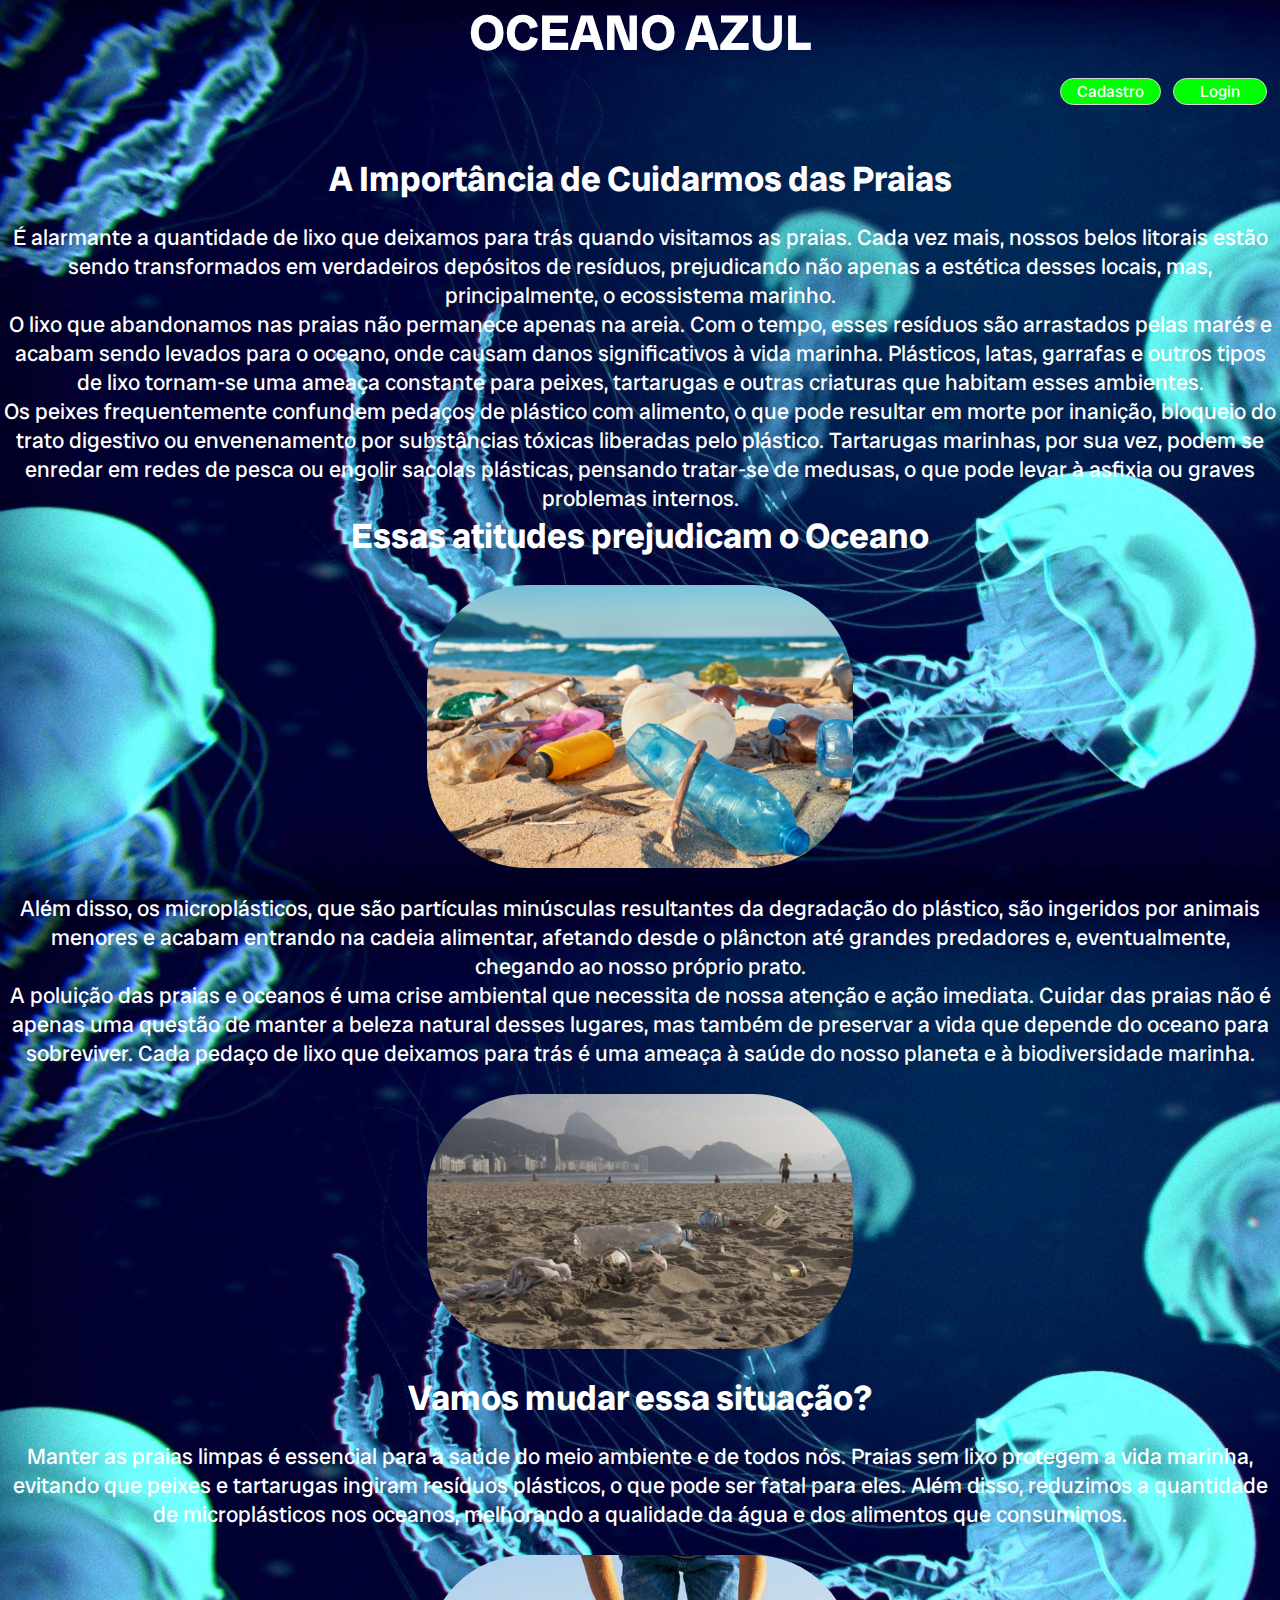
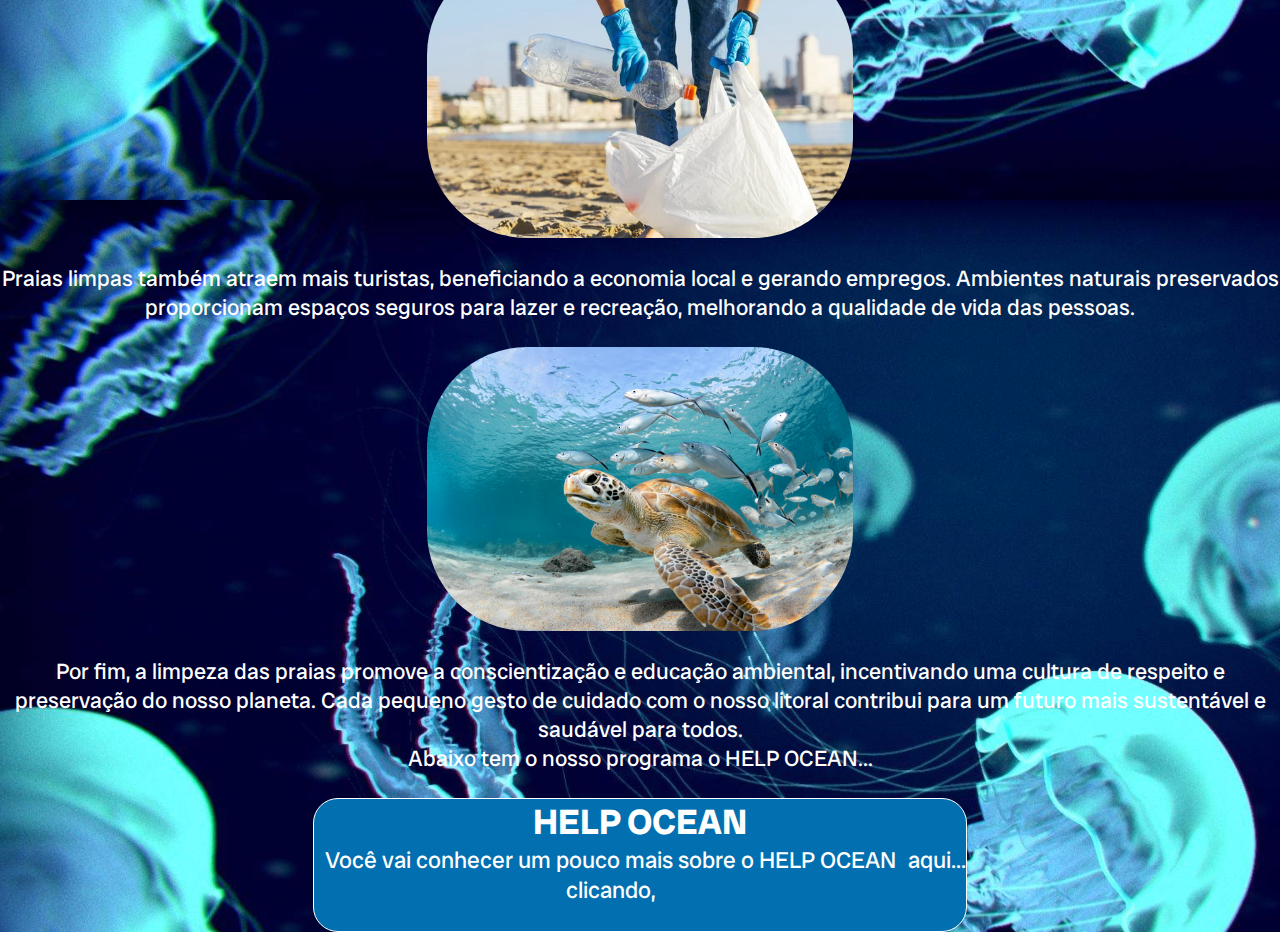
<file: index.html>
<!DOCTYPE html>
<html lang="pt-br">
<head>
    <meta charset="UTF-8">
    <meta name="viewport" content="width=device-width, initial-scale=1.0">
    <title>Pagina Inicial</title>
    <link rel="stylesheet" href="./base/css/p-inicial.css">
</head>

<body>
    <header>
        <h1>OCEANO AZUL</h1>
        <div class="btn">
            <a class="btn-criar-conta" href="./cadastro.html">Cadastro</a>
            <a class="btn-login"  href="./login.html">Login</a>
        </div>
    </header>
    <main>
        <h2>A Importância de Cuidarmos das Praias</h2>
        <br>
        <p>É alarmante a quantidade de lixo que deixamos para trás quando visitamos as praias. Cada vez mais, nossos belos litorais estão sendo transformados em verdadeiros depósitos de resíduos, prejudicando não apenas a estética desses locais, mas, principalmente, o ecossistema marinho. <br>
            O lixo que abandonamos nas praias não permanece apenas na areia. Com o tempo, esses resíduos são arrastados pelas marés e acabam sendo levados para o oceano, onde causam danos significativos à vida marinha. Plásticos, latas, garrafas e outros tipos de lixo tornam-se uma ameaça constante para peixes, tartarugas e outras criaturas que habitam esses ambientes. <br>
            Os peixes frequentemente confundem pedaços de plástico com alimento, o que pode resultar em morte por inanição, bloqueio do trato digestivo ou envenenamento por substâncias tóxicas liberadas pelo plástico. Tartarugas marinhas, por sua vez, podem se enredar em redes de pesca ou engolir sacolas plásticas, pensando tratar-se de medusas, o que pode levar à asfixia ou graves problemas internos. <br>
        </p>
        <h3>Essas atitudes prejudicam o Oceano</h3>
        <div class="praia-suja">
        <img src="./base/img/praia-suja4.jpg" alt="praia suja"  class="p2" >
        </div>
        <p>Além disso, os microplásticos, que são partículas minúsculas resultantes da degradação do plástico, são ingeridos por animais menores e acabam entrando na cadeia alimentar, afetando desde o plâncton até grandes predadores e, eventualmente, chegando ao nosso próprio prato. <br>
            A poluição das praias e oceanos é uma crise ambiental que necessita de nossa atenção e ação imediata. Cuidar das praias não é apenas uma questão de manter a beleza natural desses lugares, mas também de preservar a vida que depende do oceano para sobreviver. Cada pedaço de lixo que deixamos para trás é uma ameaça à saúde do nosso planeta e à biodiversidade marinha.
        </p>
        <div class="praia-suja">
            <img src="./base/img/praia-sujeira3.jpg" alt="praia suja" class="p2">
        </div>
        <h2>Vamos mudar essa situação?</h2>
        <br>
            <p>Manter as praias limpas é essencial para a saúde do meio ambiente e de todos nós. Praias sem lixo protegem a vida marinha, evitando que peixes e tartarugas ingiram resíduos plásticos, o que pode ser fatal para eles. Além disso, reduzimos a quantidade de microplásticos nos oceanos, melhorando a qualidade da água e dos alimentos que consumimos.
            </p>
            <div class="praia-suja">
                <img src="./base/img/limpando-praia1.jpg" alt="limpando a praia" class="p2">
            </div>
            <p>Praias limpas também atraem mais turistas, beneficiando a economia local e gerando empregos. Ambientes naturais preservados proporcionam espaços seguros para lazer e recreação, melhorando a qualidade de vida das pessoas.</p>
            <div class="praia-suja">
                <img src="./base/img/oceano-limpo.jpg" alt="oceanomlimpo" class="p2">
            </div>
            <p>Por fim, a limpeza das praias promove a conscientização e educação ambiental, incentivando uma cultura de respeito e preservação do nosso planeta. Cada pequeno gesto de cuidado com o nosso litoral contribui para um futuro mais sustentável e saudável para todos.
                <br>
                Abaixo tem o nosso programa o HELP OCEAN...
            </p>
            <div class="content">
                <div class="help-ocean">
                    <h2>HELP OCEAN</h2>
                    <p>Você vai conhecer um pouco mais sobre o HELP OCEAN clicando, <a href="./help-ocean.html">aqui...</a>
                </div>
            </div>
    </main>
    <script src="./base/java/script.js"></script>
</body>
</html>
</file>
<file: base/css/p-inicial.css>
@import url('https://fonts.googleapis.com/css2?family=Bebas+Neue&family=Radio+Canada+Big:ital,wght@0,400..700;1,400..700&display=swap');

*{
    margin: 0;
    padding: 0;
}


body {
    background-image: url('../img/fundo2.jpg');
    background-size: cover;
    font-family: "Radio Canada Big", sans-serif;
    width: 100vw;
    height: 100vh;
}

header{
   margin-bottom: 3%;
}

h1{
    margin: 0;
    padding: 0;
    font-size: 50px;
    text-align: center;
    color: #fff;
}

.content p{
    font-size: 23px; 
    color: #fff;
}

h2{
    margin: 0;
    padding: 0;
    font-size: 30px;
    text-align: center;
    color: #fff;
}

main p{
    font-size: 22px;
    color: #fff;
    display: flex;
    text-align: center;
}

main h3{
    font-size: 35px;
    color: #fff;
}

main h2{
    font-size: 35px;
    color: #fff;
}


a{
    text-decoration: none;
    color: #fff;
}

a:hover{
    color: #8a2be2;
}

.content{
    display: flex;
    margin: 0 auto;
    text-align: center;
}

.help-ocean{
    background-color:#0270b0;
    margin: 0 auto;
    width: 51%;
    border-radius: 25px;
    border: 1px solid #fff;
    margin-top: 2%;
    padding-bottom: 2%;

}

.btn{
    display: flex;
    justify-content: right;
    padding: 1%;
}


.btn-login{
    background-color: #00FF00;
    color: #fff;
    border-radius: 55px;
    padding: 2px 26px;
    text-decoration: none;
    border: 1px solid #d9d9d9;
}

.btn-criar-conta{
    background-color: #00FF00;
    color: #fff;
    border-radius: 55px;
    padding: 2px 16px;
    text-decoration: none;
    border: 1px solid #d9d9d9;
    margin-right: 1%;
}

.btn-criar-conta:hover{
    background-color: #4b95c334;
    color:  #fff;
 }

 .btn-login:hover{
    background-color: #4b95c334;
    color:  #fff;
 }
.praia-suja{
    margin: 0 auto;
    margin-top: 2%;
    margin-bottom: 2%;
    display: flex;
    width: 95%;

}

 .p2{
    margin: 0 auto;
    display: flex;
    justify-content: center;
    width: 35%;
    height: 15%;
    border-radius: 100px;
 }

 h3{
    color: #fff;
    text-align: center;
 }


@media only screen and (max-width: 480px) {
    h1{
        font-size: 30px;
    }

    h2, h3, main p{
        font-size: 20px;
    }

    .help-ocean{
        width: 100%;
    }

    .p2{
        width: 70%; 
    }
}
</file>
